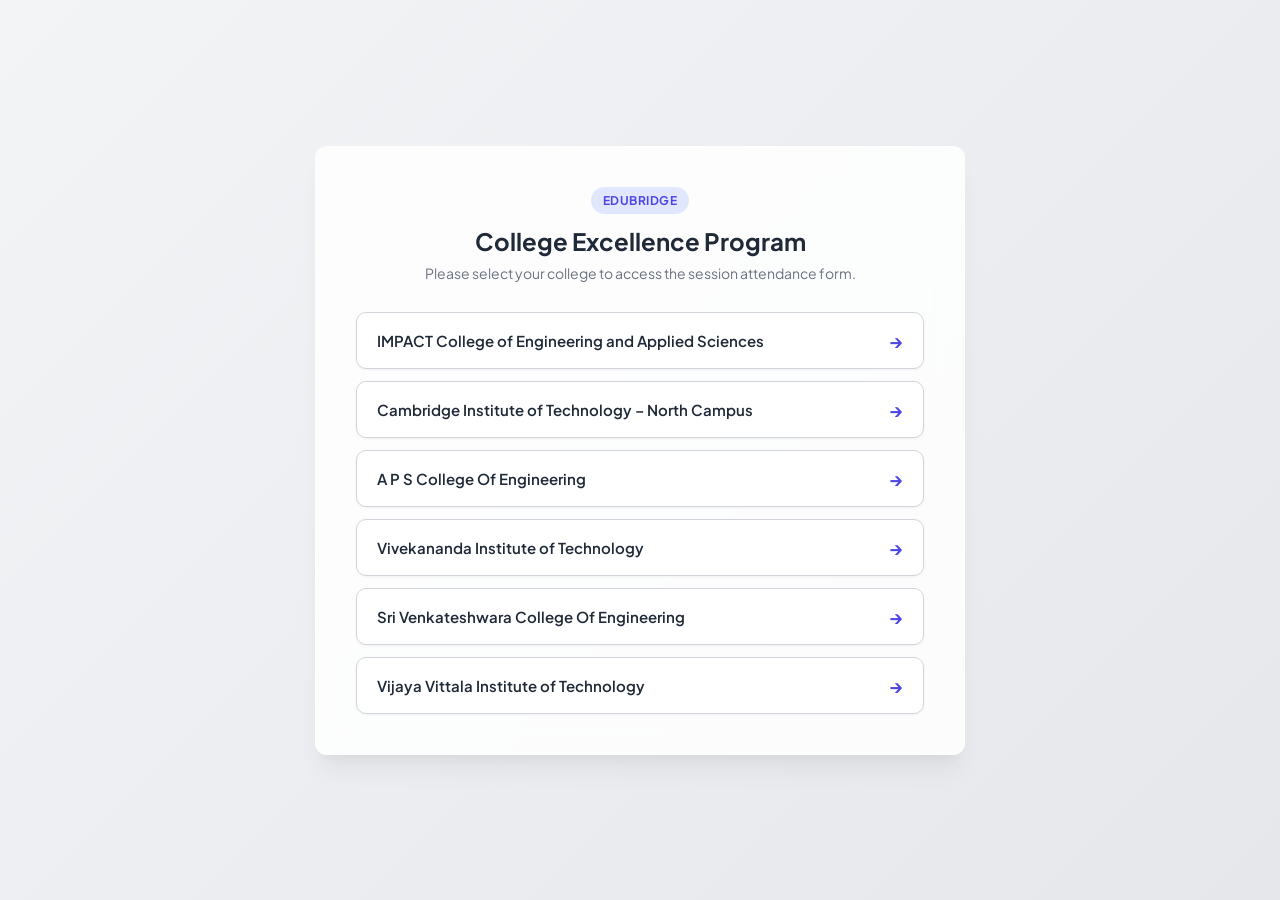
<file: student.html>
<!DOCTYPE html>
<html lang="en">
<head>
    <meta charset="UTF-8">
    <meta name="viewport" content="width=device-width, initial-scale=1.0">
    <title>Edubridge | Select Your College - Attendance</title>
    <!-- Google Fonts for Modern Typography -->
    <link href="https://fonts.googleapis.com/css2?family=Plus+Jakarta+Sans:wght@400;500;600;700&display=swap" rel="stylesheet">
    
    <style>
        :root {
            --primary: #4f46e5;
            --primary-hover: #4338ca;
            --primary-light: #e0e7ff;
            --bg-gradient: linear-gradient(135deg, #f3f4f6 0%, #e5e7eb 100%);
            --card-bg: rgba(255, 255, 255, 0.85);
            --text-main: #1f2937;
            --text-muted: #6b7280;
            --border: #d1d5db;
            --radius: 12px;
        }

        * {
            box-sizing: border-box;
        }

        body {
            font-family: 'Plus Jakarta Sans', sans-serif;
            background: var(--bg-gradient);
            color: var(--text-main);
            margin: 0;
            padding: 40px 20px;
            display: flex;
            justify-content: center;
            align-items: center;
            min-height: 100vh;
        }

        .portal-container {
            background: var(--card-bg);
            backdrop-filter: blur(12px);
            -webkit-backdrop-filter: blur(12px);
            border: 1px solid rgba(255, 255, 255, 0.4);
            padding: 40px;
            border-radius: var(--radius);
            box-shadow: 0 20px 25px -5px rgba(0, 0, 0, 0.05), 0 10px 10px -5px rgba(0, 0, 0, 0.04);
            width: 100%;
            max-width: 650px;
        }

        .portal-header {
            text-align: center;
            margin-bottom: 30px;
        }

        .badge {
            display: inline-block;
            background-color: var(--primary-light);
            color: var(--primary);
            font-size: 12px;
            font-weight: 700;
            padding: 6px 12px;
            border-radius: 20px;
            text-transform: uppercase;
            letter-spacing: 0.5px;
            margin-bottom: 12px;
        }

        .portal-header h2 {
            margin: 0 0 8px;
            font-size: 24px;
            font-weight: 700;
            color: var(--text-main);
        }

        .portal-header p {
            margin: 0;
            font-size: 14px;
            color: var(--text-muted);
        }

        .college-list {
            display: flex;
            flex-direction: column;
            gap: 12px;
        }

        .college-card {
            display: flex;
            justify-content: space-between;
            align-items: center;
            background: #ffffff;
            border: 1px solid var(--border);
            padding: 16px 20px;
            border-radius: 10px;
            text-decoration: none;
            color: var(--text-main);
            font-weight: 600;
            font-size: 15px;
            transition: all 0.2s ease;
            box-shadow: 0 1px 3px rgba(0,0,0,0.05);
        }

        .college-card:hover {
            border-color: var(--primary);
            transform: translateY(-2px);
            box-shadow: 0 4px 12px rgba(79, 70, 229, 0.15);
            color: var(--primary);
        }

        .arrow-icon {
            font-size: 18px;
            font-weight: bold;
            color: var(--primary);
        }

        @media (max-width: 640px) {
            .portal-container {
                padding: 25px 20px;
            }
        }
    </style>
</head>
<body>

    <div class="portal-container">
        <div class="portal-header">
            <span class="badge">Edubridge</span>
            <h2>College Excellence Program</h2>
            <p>Please select your college to access the session attendance form.</p>
        </div>

        <div class="college-list">
            <a href="student/impact.html" class="college-card">
                <span>IMPACT College of Engineering and Applied Sciences</span>
                <span class="arrow-icon">&rarr;</span>
            </a>
            <a href="student/citnc.html" class="college-card">
                <span>Cambridge Institute of Technology – North Campus</span>
                <span class="arrow-icon">&rarr;</span>
            </a>
            <a href="student/apsce.html" class="college-card">
                <span>A P S College Of Engineering</span>
                <span class="arrow-icon">&rarr;</span>
            </a>
            <a href="student/vkit.html" class="college-card">
                <span>Vivekananda Institute of Technology</span>
                <span class="arrow-icon">&rarr;</span>
            </a>
            <a href="student/svce.html" class="college-card">
                <span>Sri Venkateshwara College Of Engineering</span>
                <span class="arrow-icon">&rarr;</span>
            </a>
            <a href="student/vvit.html" class="college-card">
                <span>Vijaya Vittala Institute of Technology</span>
                <span class="arrow-icon">&rarr;</span>
            </a>
        </div>
    </div>

</body>
</html>
</file>
